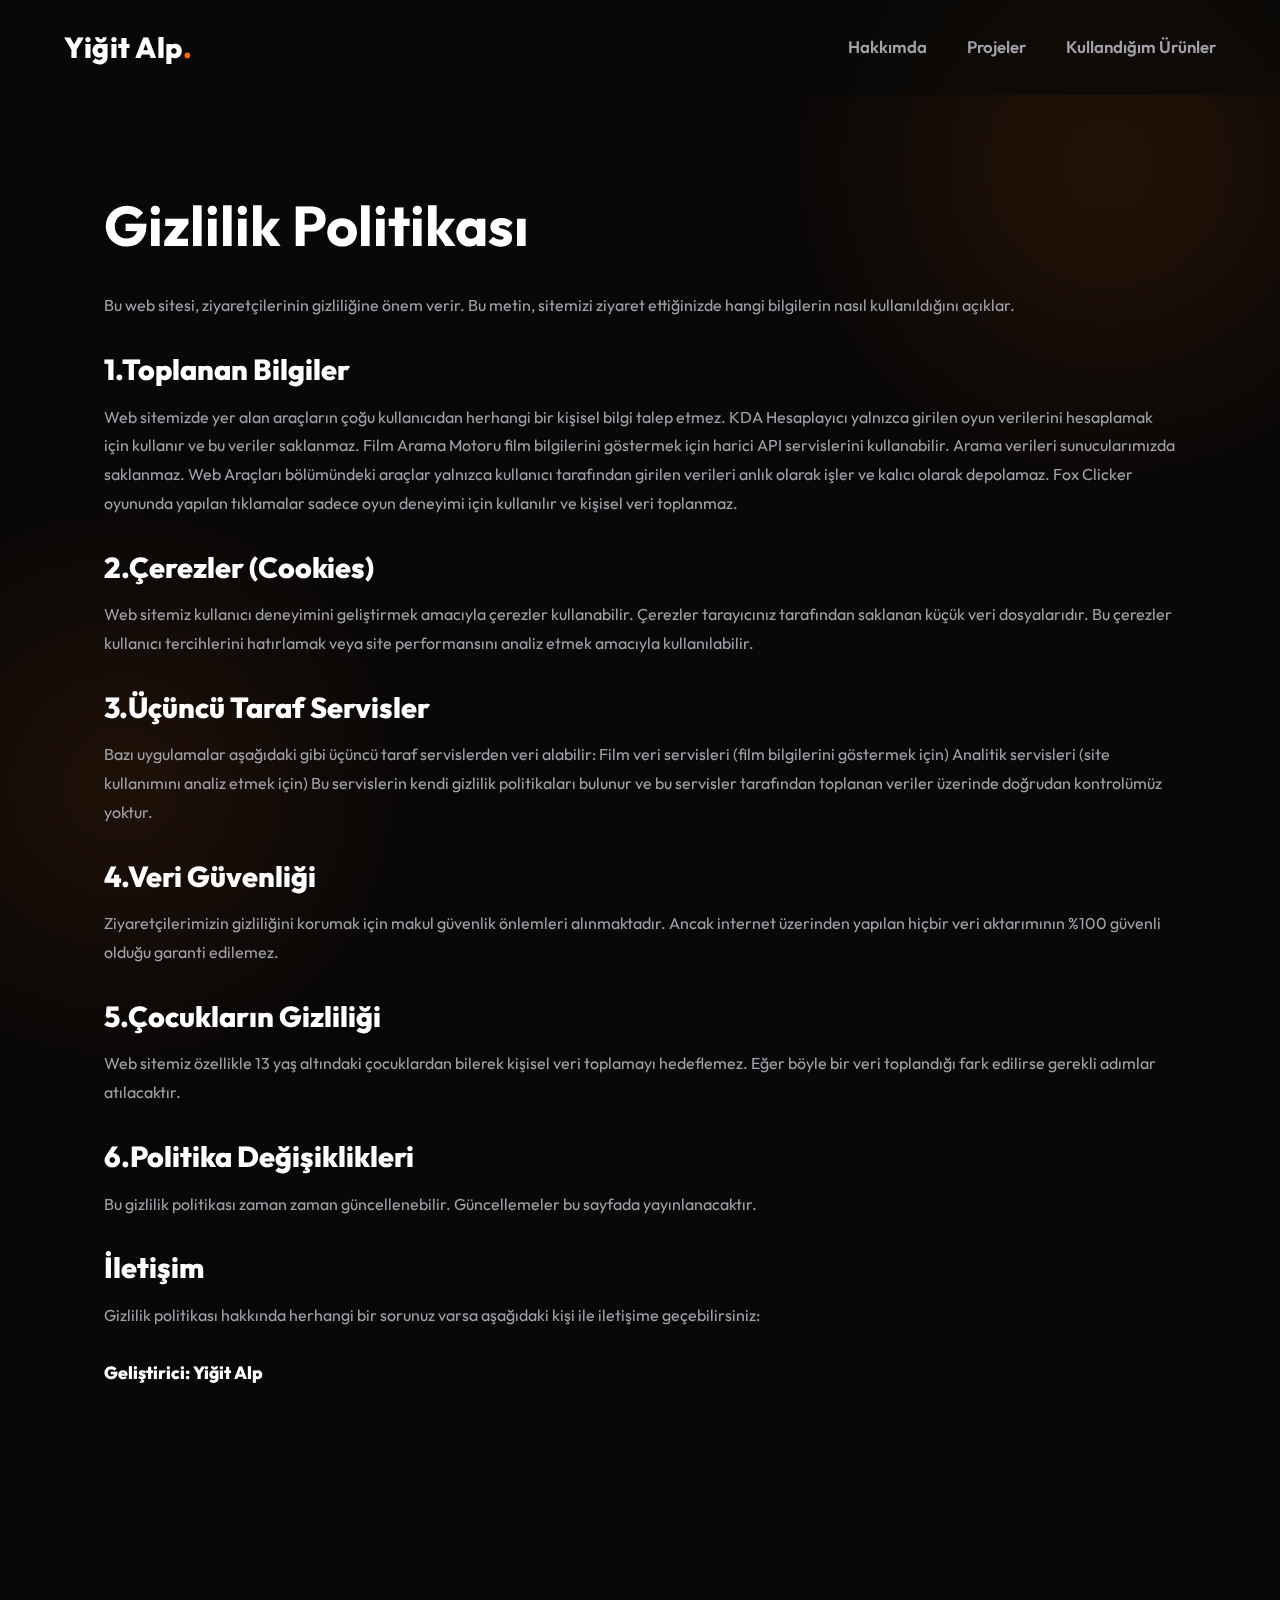
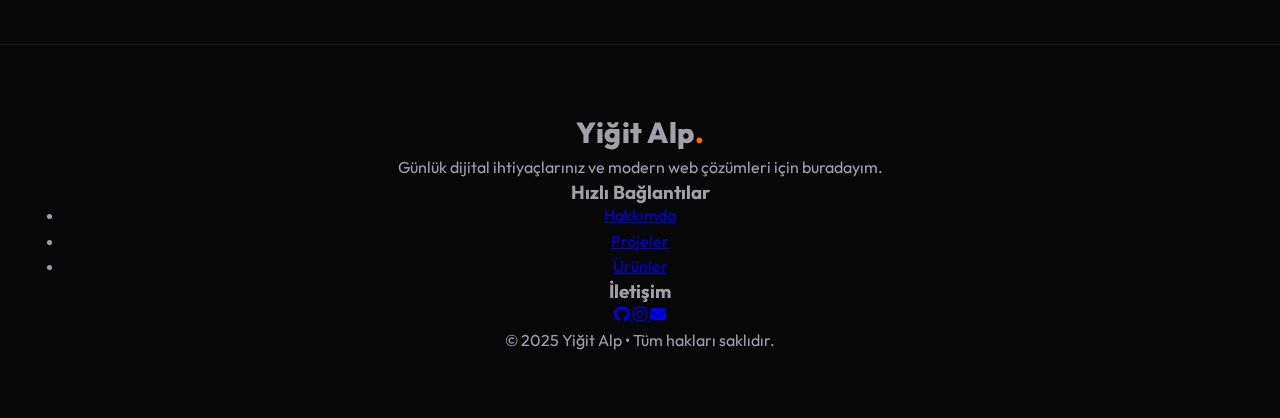
<file: gizlilik.html>
<!DOCTYPE html>
<html lang="tr">

<head>
    <meta charset="UTF-8">
    <meta name="viewport" content="width=device-width, initial-scale=1.0">
    <title>Gizlilik Politikası | Yiğit Alp</title>
    <meta name="description" content="Yiğit Alp portfolyo sitesi gizlilik politikası.">
    <link rel="stylesheet" href="style.css">
    <link rel="icon" href="images/icon.png">
    <link href="https://fonts.googleapis.com/css2?family=Outfit:wght@300;400;600;800&display=swap" rel="stylesheet">
    <link rel="stylesheet" href="https://cdnjs.cloudflare.com/ajax/libs/font-awesome/6.4.0/css/all.min.css">
</head>

<body>
    <div class="glow-bg glow-1"></div>
    <div class="glow-bg glow-2"></div>

    <nav class="navbar" id="navbar">
        <a href="index.html" class="logo" id="logo" style="text-decoration: none; color: inherit;">Yiğit
            Alp<span>.</span></a>
        <ul class="nav-links" id="nav-links">
            <li><a href="index.html#about">Hakkımda</a></li>
            <li><a href="index.html#projects">Projeler</a></li>
            <li><a href="index.html#gear">Kullandığım Ürünler</a></li>
        </ul>
    </nav>

    <main class="section" style="padding-top: 12rem; min-height: 80vh;">
        <h1 class="fade-in" style="font-size: 3.5rem; margin-bottom: 2rem;">Gizlilik Politikası</h1>

        <div class="fade-in" style="color: var(--text-muted); line-height: 1.8; transition-delay: 0.2s;">
            <p style="margin-bottom: 1.5rem;">Bu web sitesi, ziyaretçilerinin gizliliğine önem verir. Bu metin, sitemizi
                ziyaret ettiğinizde hangi bilgilerin nasıl kullanıldığını açıklar.</p>

            <h2 style="font-size: 1.8rem; color: var(--text-color); margin: 2rem 0 1rem; text-align: left;">1.Toplanan
                Bilgiler
            </h2>
            <p style="margin-bottom: 1.5rem;">Web sitemizde yer alan araçların çoğu kullanıcıdan herhangi bir kişisel
                bilgi talep etmez.

                KDA Hesaplayıcı yalnızca girilen oyun verilerini hesaplamak için kullanır ve bu veriler saklanmaz.

                Film Arama Motoru film bilgilerini göstermek için harici API servislerini kullanabilir. Arama verileri
                sunucularımızda saklanmaz.

                Web Araçları bölümündeki araçlar yalnızca kullanıcı tarafından girilen verileri anlık olarak işler ve
                kalıcı olarak depolamaz.

                Fox Clicker oyununda yapılan tıklamalar sadece oyun deneyimi için kullanılır ve kişisel veri toplanmaz.
            </p>

            <h2 style="font-size: 1.8rem; color: var(--text-color); margin: 2rem 0 1rem; text-align: left;">2.Çerezler
                (Cookies)</h2>
            <p style="margin-bottom: 1.5rem;">Web sitemiz kullanıcı deneyimini geliştirmek amacıyla çerezler
                kullanabilir. Çerezler tarayıcınız tarafından saklanan küçük veri dosyalarıdır. Bu çerezler kullanıcı
                tercihlerini hatırlamak veya site performansını analiz etmek amacıyla kullanılabilir.</p>

            <h2 style="font-size: 1.8rem; color: var(--text-color); margin: 2rem 0 1rem; text-align: left;">3.Üçüncü
                Taraf Servisler
            </h2>
            <p style="margin-bottom: 1.5rem;">Bazı uygulamalar aşağıdaki gibi üçüncü taraf servislerden veri alabilir:

                Film veri servisleri (film bilgilerini göstermek için)

                Analitik servisleri (site kullanımını analiz etmek için)

                Bu servislerin kendi gizlilik politikaları bulunur ve bu servisler tarafından toplanan veriler üzerinde
                doğrudan kontrolümüz yoktur.</p>

            <h2 style="font-size: 1.8rem; color: var(--text-color); margin: 2rem 0 1rem; text-align: left;">4.Veri
                Güvenliği</h2>
            <p style="margin-bottom: 1.5rem;">Ziyaretçilerimizin gizliliğini korumak için makul güvenlik önlemleri
                alınmaktadır. Ancak internet üzerinden yapılan hiçbir veri aktarımının %100 güvenli olduğu garanti
                edilemez.</p>

            <h2 style="font-size: 1.8rem; color: var(--text-color); margin: 2rem 0 1rem; text-align: left;">5.Çocukların
                Gizliliği
            </h2>
            <p style="margin-bottom: 1.5rem;">Web sitemiz özellikle 13 yaş altındaki çocuklardan bilerek kişisel veri
                toplamayı hedeflemez. Eğer böyle bir veri toplandığı fark edilirse gerekli adımlar atılacaktır.</p>

            <h2 style="font-size: 1.8rem; color: var(--text-color); margin: 2rem 0 1rem; text-align: left;">6.Politika
                Değişiklikleri
            </h2>
            <p style="margin-bottom: 1.5rem;">Bu gizlilik politikası zaman zaman güncellenebilir. Güncellemeler bu
                sayfada yayınlanacaktır.</p>

            <h2 style="font-size: 1.8rem; color: var(--text-color); margin: 2rem 0 1rem; text-align: left;">İletişim
            </h2>
            <p style="margin-bottom: 1.5rem;">Gizlilik politikası hakkında herhangi bir sorunuz varsa aşağıdaki kişi ile
                iletişime geçebilirsiniz:</p>

            <h2 style="font-size: 1.1rem; color: var(--text-color); margin: 2rem 0 1rem; text-align: left;">Geliştirici:
                Yiğit Alp
            </h2>
        </div>

        <div class="fade-in" style="margin-top: 3rem; transition-delay: 0.4s;">
            <a href="index.html" class="btn btn-secondary"><i class="fa-solid fa-arrow-left"></i> Ana Sayfaya Dön</a>
        </div>
    </main>

    <footer class="main-footer">
        <div class="footer-grid">
            <div class="footer-brand">
                <div class="logo">Yiğit Alp<span>.</span></div>
                <p class="footer-tagline">Günlük dijital ihtiyaçlarınız ve modern web çözümleri için buradayım.</p>
            </div>

            <div class="footer-links">
                <h3>Hızlı Bağlantılar</h3>
                <ul>
                    <li><a href="index.html#about">Hakkımda</a></li>
                    <li><a href="index.html#projects">Projeler</a></li>
                    <li><a href="index.html#gear">Ürünler</a></li>
                </ul>
            </div>

            <div class="footer-social">
                <h3>İletişim</h3>
                <div class="social-icons">
                    <a href="https://github.com/yigitat" target="_blank" title="GitHub">
                        <i class="fa-brands fa-github"></i>
                    </a>
                    <a href="https://instagram.com/yigitat0" target="_blank" title="Instagram">
                        <i class="fa-brands fa-instagram"></i>
                    </a>
                    <a href="mailto:yigittasmaci@gmail.com" target="_blank" title="Mail">
                        <i class="fa-solid fa-envelope"></i>
                    </a>
                </div>
            </div>
        </div>
        <div class="footer-bottom">
            <p>&copy; 2025 Yiğit Alp • Tüm hakları saklıdır.</p>
        </div>
    </footer>

    <script src="app.js"></script>
</body>

</html>
</file>
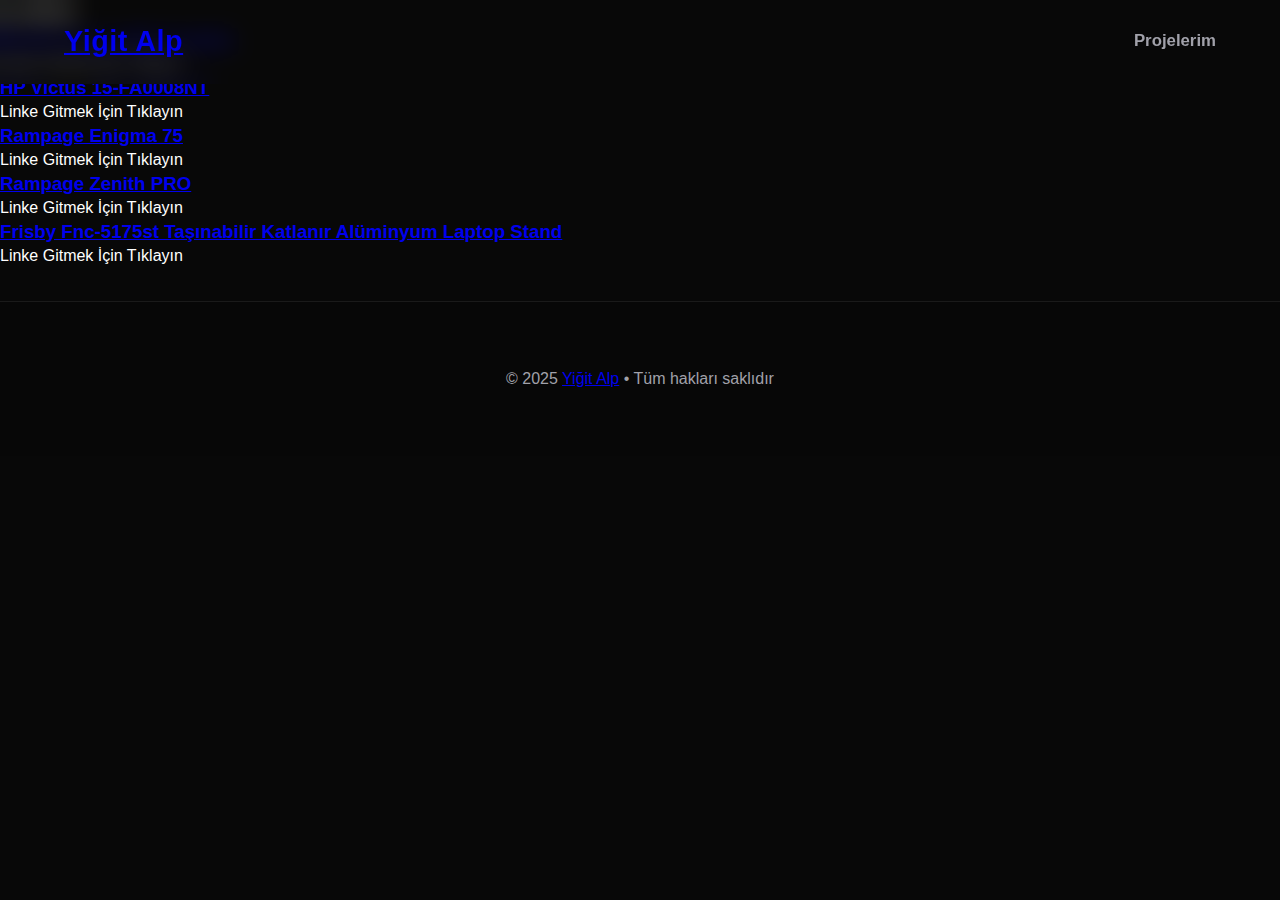
<file: links.html>
<!DOCTYPE html>
<html lang="tr">
<head>
  <meta charset="UTF-8">
  <meta name="viewport" content="width=device-width, initial-scale=1">
  <link rel="icon" type="image/png" href="icon.png">
  <title>Linkler - Yiğit Alp</title>
  <link rel="stylesheet" href="style.css">
</head>
<body>
  <nav class="navbar">
    <h1 class="logo"><a href="https://yigitat.github.io/me/">Yiğit Alp</a></h1>
    <ul class="nav-links">
      <li><a href="projects.html">Projelerim</a></li>
    </ul>
  </nav>

<script type="text/javascript">
	atOptions = {
		'key' : '942431f2fec6b86810ad5b1057d184c0',
		'format' : 'iframe',
		'height' : 50,
		'width' : 320,
		'params' : {}
	};
</script>
<script type="text/javascript" src="//www.highperformanceformat.com/942431f2fec6b86810ad5b1057d184c0/invoke.js"></script>

	
  <main class="content">
    <section class="projects">
      <h2>Linkler</h2>

      <div class="project-card">
        <a href="https://wraithesports.com/products/wraith-sense-iem-kulaklik?variant=48699675607233" target="_blank"><h3>Wraith Sense IEM Kulaklık</h3></a>
        <p>Linke Gitmek İçin Tıklayın</p>
      </div>

      <div class="project-card">
        <a href="https://www.trendyol.com/hp/victus-15-fa0008nt-80d30ea-i5-12450h-16-gb-512-gb-ssd-rtx-3050-15-6-w11h-fhd-dizustu-bilgisayar-p-779237005" target="_blank"><h3>HP Victus 15-FA0008NT</h3></a>
        <p>Linke Gitmek İçin Tıklayın</p>
      </div>

      <div class="project-card">
        <a href="https://www.rampage.com.tr/products/enigma-75-red-switch-mekanik-oyuncu-klavyesi?_pos=2&_psq=enig&_ss=e&_v=1.0&variant=49880118460663" target="_blank"><h3>Rampage Enigma 75</h3></a>
        <p>Linke Gitmek İçin Tıklayın</p>
      </div>

    <div class="project-card">
        <a href="https://www.rampage.com.tr/products/zenith-pro-4000-hz-kablosuz-oyuncu-mouse?_pos=3&_psq=zenit&_ss=e&_v=1.0" target="_blank"><h3>Rampage Zenith PRO</h3></a>
        <p>Linke Gitmek İçin Tıklayın</p>
      </div>

      <div class="project-card">
        <a href="https://www.trendyol.com/frisby/fnc-5175st-tasinabilir-katlanir-aluminyum-tablet-notebook-laptop-stand-p-955171902?boutiqueId=61&merchantId=107656" target="_blank"><h3>Frisby Fnc-5175st Taşınabilir Katlanır Alüminyum Laptop Stand</h3></a>
        <p>Linke Gitmek İçin Tıklayın</p>
      </div>

    </section>
  </main>

<script type="text/javascript" align="center">
	atOptions = {
		'key' : 'c42a909f46441d5f0d384aeb9ded304e',
		'format' : 'iframe',
		'height' : 90,
		'width' : 728,
		'params' : {}
	};
</script>
<script type="text/javascript" src="//www.highperformanceformat.com/c42a909f46441d5f0d384aeb9ded304e/invoke.js"></script>


  
  <footer>
    <p>&copy; 2025 <a href="https://yigitat.github.io/me/">Yiğit Alp</a> • Tüm hakları saklıdır</p>
  </footer>

  <script src="script.js"></script>
</body>
</html>
</file>
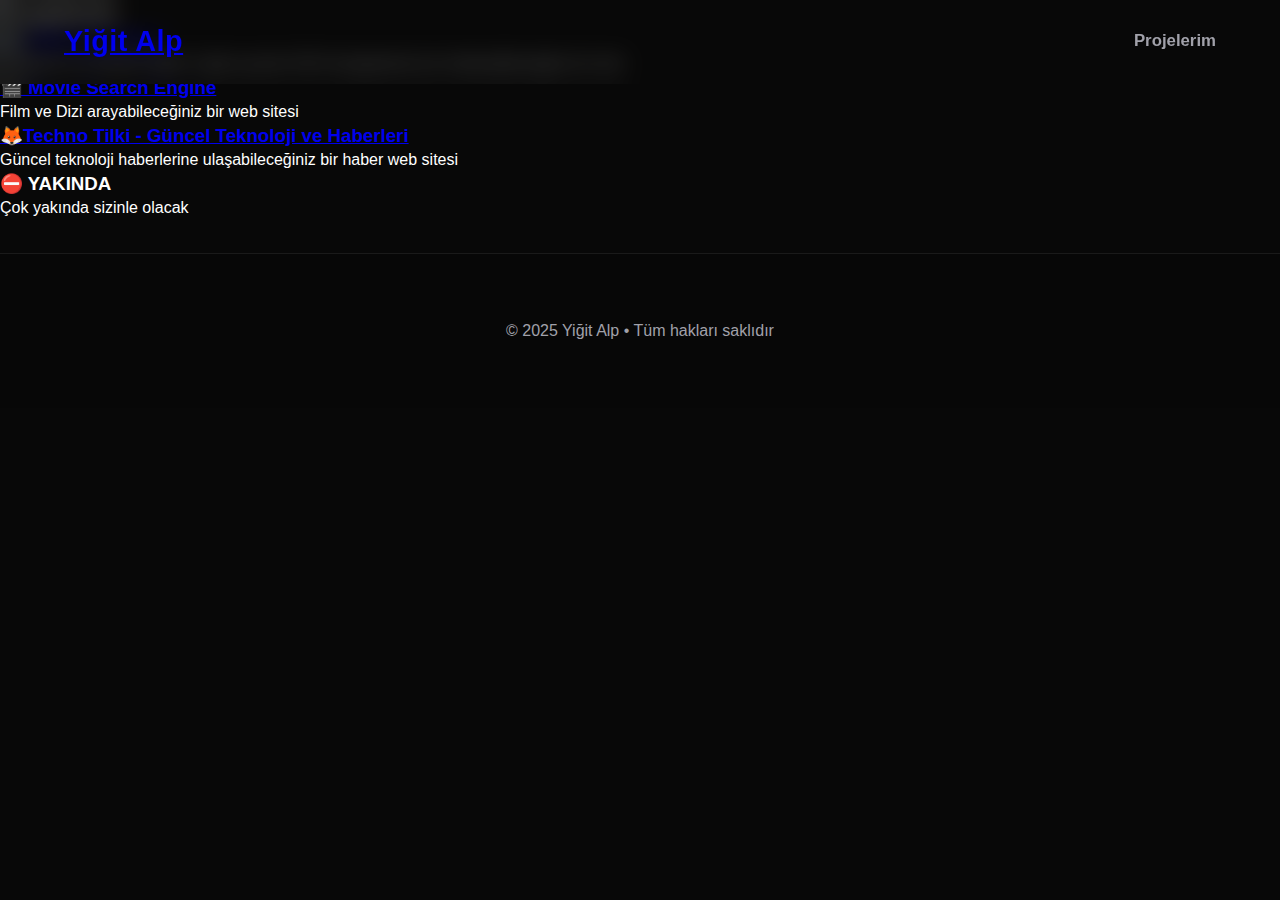
<file: projects.html>
<!DOCTYPE html>
<html lang="tr">
<head>
  <meta charset="UTF-8">
  <meta name="viewport" content="width=device-width, initial-scale=1">
  <link rel="icon" type="image/png" href="icon.png">
  <title>Projelerim - Yiğit Alp</title>
  <link rel="stylesheet" href="style.css">
</head>
<body>
  <nav class="navbar">
    <h1 class="logo"><a href="https://yigitat.github.io/me/">Yiğit Alp</a></h1>
    <ul class="nav-links">
      <li><a href="projects.html">Projelerim</a></li>
    </ul>
  </nav>

<script type="text/javascript">
	atOptions = {
		'key' : '942431f2fec6b86810ad5b1057d184c0',
		'format' : 'iframe',
		'height' : 50,
		'width' : 320,
		'params' : {}
	};
</script>
<script type="text/javascript" src="//www.highperformanceformat.com/942431f2fec6b86810ad5b1057d184c0/invoke.js"></script>

	
  <main class="content">
    <section class="projects">
      <h2>Projelerim</h2>

      <div class="project-card">
        <a href="https://yigitat.github.io/kda-calculator" target="_blank"><h3>☠️ KDA Calculator</h3></a>
        <p>Valorant ve Counter Strike 2 gibi oyunlar KDA hesaplamak için kullanabileceğiniz bir site</p>
      </div>

      <div class="project-card">
        <a href="https://yigitat.github.io/msengine" target="_blank"><h3>🎬 Movie Search Engine</h3></a>
        <p>Film ve Dizi arayabileceğiniz bir web sitesi</p>
      </div>

      <div class="project-card">
        <a href="https://technotilkii.blogspot.com/"><h3>🦊Techno Tilki - Güncel Teknoloji ve Haberleri </h3></a>
        <p>Güncel teknoloji haberlerine ulaşabileceğiniz bir haber web sitesi</p>
      </div>

      <div class="project-card">
        <h3>⛔ YAKINDA</h3>
        <p>Çok yakında sizinle olacak</p>
      </div>

    </section>
  </main>

<script type="text/javascript" align="center">
	atOptions = {
		'key' : 'c42a909f46441d5f0d384aeb9ded304e',
		'format' : 'iframe',
		'height' : 90,
		'width' : 728,
		'params' : {}
	};
</script>
<script type="text/javascript" src="//www.highperformanceformat.com/c42a909f46441d5f0d384aeb9ded304e/invoke.js"></script>


  
  <footer>
    <p>&copy; 2025 Yiğit Alp • Tüm hakları saklıdır</p>
  </footer>

  <script src="script.js"></script>
</body>
</html>
</file>
<file: style.css>
:root {
    --bg-color: #080808; /* Deep black space */
    --text-color: #ffffff;
    --text-muted: #a1a1aa;
    --primary: #ff6a00; /* Vibrant Orange */
    --primary-glow: rgba(255, 106, 0, 0.4);
    --secondary: #121212;
    --card-bg: rgba(20, 20, 20, 0.7);
    --border: rgba(255, 255, 255, 0.08);
    --font-main: 'Outfit', sans-serif;
}

* {
    margin: 0;
    padding: 0;
    box-sizing: border-box;
}

body {
    background-color: var(--bg-color);
    color: var(--text-color);
    font-family: var(--font-main);
    line-height: 1.6;
    overflow-x: hidden;
    position: relative;
}

html {
    scroll-behavior: smooth;
}

/* Background Gradients for Modern Premium feel */
.glow-bg {
    position: fixed;
    border-radius: 50%;
    filter: blur(120px);
    z-index: -1;
    pointer-events: none;
    opacity: 0.6;
}
.glow-1 {
    top: -15%;
    right: -10%;
    width: 600px;
    height: 600px;
    background: radial-gradient(circle, var(--primary-glow) 0%, transparent 60%);
}
.glow-2 {
    bottom: -15%;
    left: -10%;
    width: 500px;
    height: 500px;
    background: radial-gradient(circle, var(--primary-glow) 0%, transparent 60%);
}

/* Navbar */
.navbar {
    display: flex;
    justify-content: space-between;
    align-items: center;
    padding: 1.5rem 5%;
    position: fixed;
    top: 0;
    width: 100%;
    z-index: 100;
    background: rgba(8, 8, 8, 0.6);
    backdrop-filter: blur(12px);
    -webkit-backdrop-filter: blur(12px);
    border-bottom: 1px solid transparent;
    transition: all 0.3s ease;
}

.logo {
    font-size: 1.8rem;
    font-weight: 800;
    letter-spacing: 0.5px;
}
.logo span {
    color: var(--primary);
}

.nav-links {
    display: flex;
    list-style: none;
    gap: 2.5rem;
}

.nav-links a {
    color: var(--text-muted);
    text-decoration: none;
    font-weight: 600;
    transition: color 0.3s ease, transform 0.3s ease;
    font-size: 1.05rem;
    display: block;
}

.nav-links a:hover {
    color: var(--primary);
    transform: translateY(-2px);
}

/* Typography & General Settings */
h1, h2, h3 {
    line-height: 1.2;
}

.highlight {
    color: var(--primary);
    position: relative;
    display: inline-block;
}

/* Hero Section */
.hero {
    min-height: 100vh;
    display: flex;
    align-items: center;
    justify-content: center;
    text-align: center;
    padding: 0 5%;
    padding-top: 80px;
}

.hero-content {
    max-width: 800px;
}

.hero h1 {
    font-size: 5rem;
    font-weight: 800;
    margin-bottom: 1.5rem;
    letter-spacing: -1px;
}

.hero p {
    font-size: 1.25rem;
    color: var(--text-muted);
    margin-bottom: 3rem;
    max-width: 650px;
    margin-left: auto;
    margin-right: auto;
}

/* Buttons */
.btn {
    display: inline-flex;
    align-items: center;
    justify-content: center;
    padding: 1rem 2.5rem;
    border-radius: 50px;
    text-decoration: none;
    font-weight: 600;
    transition: all 0.3s cubic-bezier(0.175, 0.885, 0.32, 1.275);
    cursor: pointer;
    border: none;
    font-size: 1.1rem;
    gap: 0.5rem;
}

.btn-primary {
    background: var(--primary);
    color: #fff;
    box-shadow: 0 4px 15px rgba(255, 106, 0, 0.25);
}

.btn-primary:hover {
    background: #ff8533;
    transform: translateY(-5px);
    box-shadow: 0 8px 25px rgba(255, 106, 0, 0.4);
}

.btn-secondary {
    background: transparent;
    color: var(--text-color);
    border: 1px solid var(--border);
    padding: 0.8rem 1.8rem;
    font-size: 1rem;
}

.btn-secondary:hover {
    border-color: var(--primary);
    color: var(--primary);
    background: rgba(255, 106, 0, 0.05);
}

/* Sections */
.section {
    padding: 8rem 5%;
    max-width: 1200px;
    margin: 0 auto;
}

.section h2 {
    font-size: 3.5rem;
    margin-bottom: 1rem;
    text-align: center;
    font-weight: 800;
}

.section-subtitle {
    text-align: center;
    color: var(--text-muted);
    margin-bottom: 4rem;
    font-size: 1.2rem;
    max-width: 600px;
    margin-left: auto;
    margin-right: auto;
}

/* Grid Layouts */
.grid {
    display: grid;
    gap: 2.5rem;
}

.projects-grid {
    grid-template-columns: repeat(auto-fit, minmax(350px, 1fr));
}

.gear-grid {
    grid-template-columns: repeat(auto-fit, minmax(320px, 1fr));
}

/* Cards */
.card {
    background: var(--card-bg);
    border: 1px solid var(--border);
    border-radius: 20px;
    overflow: hidden;
    transition: all 0.4s cubic-bezier(0.175, 0.885, 0.32, 1.275);
    backdrop-filter: blur(10px);
    -webkit-backdrop-filter: blur(10px);
}

.card:hover {
    transform: translateY(-10px);
    border-color: rgba(255, 106, 0, 0.3);
    box-shadow: 0 15px 35px rgba(0, 0, 0, 0.6), 0 0 20px rgba(255, 106, 0, 0.15);
}

.card-image {
    width: 100%;
    height: 250px;
    overflow: hidden;
    position: relative;
}

/* Inner shadow over images for premium dark look */
.card-image::after {
    content: '';
    position: absolute;
    top: 0; left: 0; right: 0; bottom: 0;
    background: linear-gradient(to bottom, transparent 0%, rgba(20,20,20,1) 100%);
    opacity: 0.4;
}

.card-image img {
    width: 100%;
    height: 100%;
    object-fit: cover;
    transition: transform 0.6s ease;
}

.card:hover .card-image img {
    transform: scale(1.08);
}

.card-content {
    padding: 2.5rem;
}

.card-content h3 {
    font-size: 1.6rem;
    margin-bottom: 1rem;
}

.card-content p {
    color: var(--text-muted);
    margin-bottom: 2rem;
}

/* Gear Cards */
.gear-card {
    padding: 3rem 2.5rem;
    text-align: center;
    display: flex;
    flex-direction: column;
    align-items: center;
}

.gear-icon {
    width: 80px;
    height: 80px;
    background: rgba(255, 106, 0, 0.1);
    color: var(--primary);
    border-radius: 20px;
    display: flex;
    justify-content: center;
    align-items: center;
    font-size: 2.5rem;
    margin-bottom: 1.8rem;
    transition: all 0.4s ease;
}

.gear-card:hover .gear-icon {
    background: var(--primary);
    color: #fff;
    transform: rotate(5deg) scale(1.1);
    box-shadow: 0 10px 20px rgba(255, 106, 0, 0.3);
}

.gear-card h3 {
    font-size: 1.4rem;
    margin-bottom: 1rem;
}

.gear-card p {
    color: var(--text-muted);
    margin-bottom: 2rem;
    flex-grow: 1;
}

.gear-link {
    color: var(--primary);
    text-decoration: none;
    font-weight: 600;
    display: inline-flex;
    align-items: center;
    gap: 0.5rem;
    transition: gap 0.3s ease;
}

.gear-link:hover {
    gap: 1rem;
    color: #ff8533;
}

/* Footer */
footer {
    text-align: center;
    padding: 4rem 5%;
    border-top: 1px solid var(--border);
    color: var(--text-muted);
    margin-top: 2rem;
    background: rgba(8, 8, 8, 0.8);
}

/* Animations */
.fade-in {
    opacity: 0;
    transform: translateY(40px);
    transition: opacity 0.8s ease-out, transform 0.8s ease-out;
}

.fade-in.appear {
    opacity: 1;
    transform: translateY(0);
}

/* Responsiveness */
@media (max-width: 768px) {
    .nav-links {
        display: none;
    }
    
    .hero h1 {
        font-size: 3.5rem;
    }
    
    .section {
        padding: 5rem 5%;
    }
    
    .section h2 {
        font-size: 2.5rem;
    }
    
    .projects-grid, .gear-grid {
        grid-template-columns: 1fr;
    }
}
</file>
